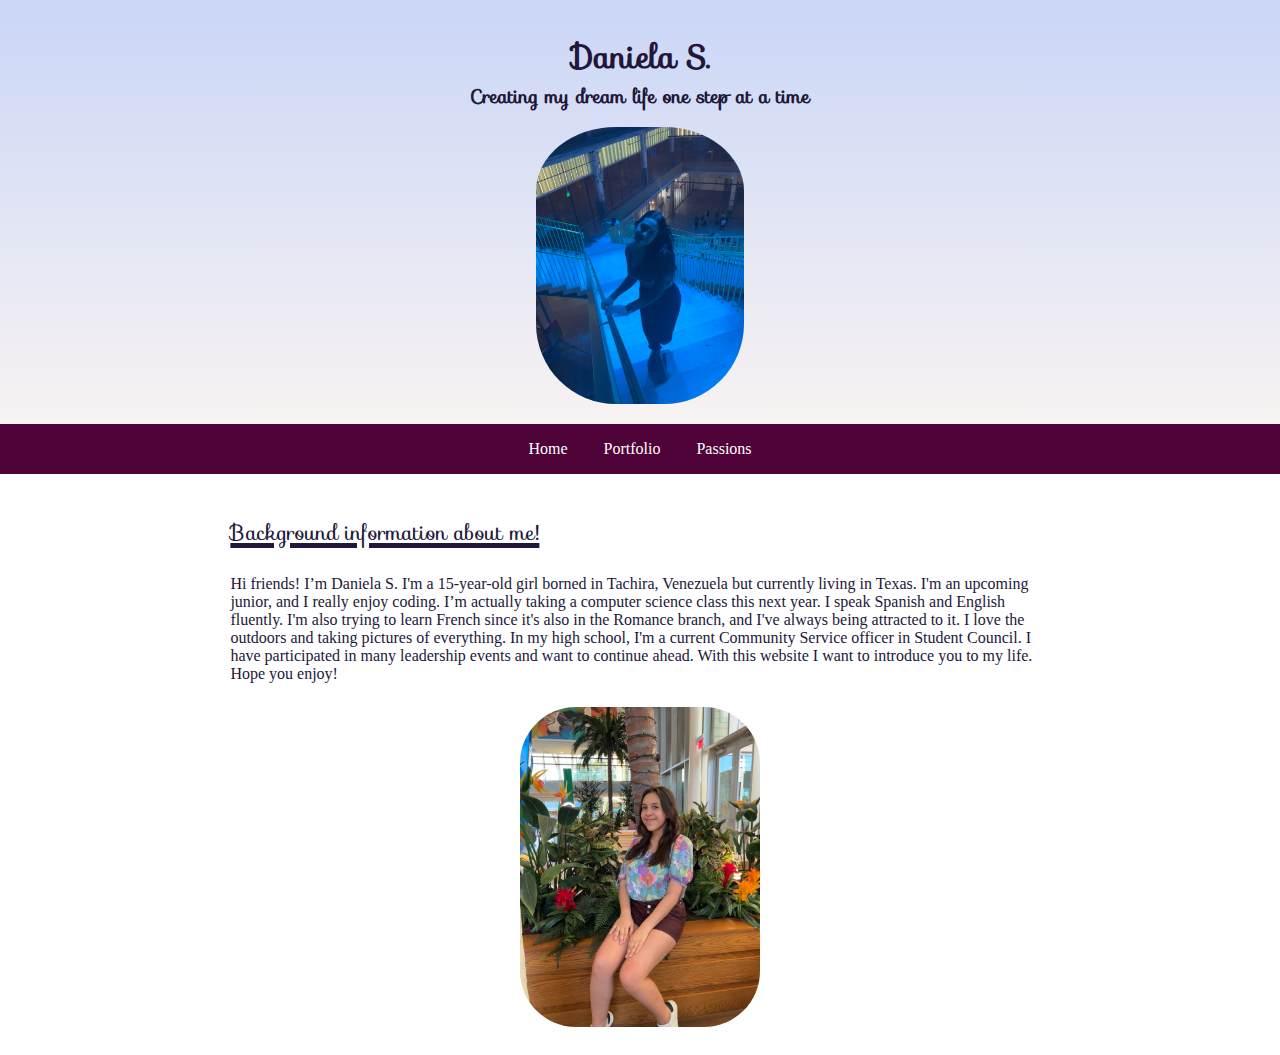
<file: index.html>
<!DOCTYPE html>
<html>
  <head>
    
    <title>Daniela S.</title>
    <meta charset="utf-8" />
	  <meta http-equiv="X-UA-Compatible" content="IE=edge" />
	  <meta name="viewport" content="width=device-width, initial-scale=1" />

	  <!-- link the webpage's stylesheet -->
	  <link rel="stylesheet" href="/style.css" />

	  <!-- link the webpage's JavaScript file -->
	  <script src="/script.js" defer></script>
<link rel="stylesheet" href="https://fonts.googleapis.com/css?family=Sofia">
<style> </style>
  </head>
  
  <body>
    <header>
    
     <h1 class= "firstline" >Daniela S.</h1>
     <h3 class= "firstline">Creating my dream life one step at a time</h4>

     <img id= "bluepic" src="Pictures/yojeje.jpeg"alt="An image of me, Daniela, with a green top and black jeans. The picture was taken in a place with blue lighting, and it's a bit blurry.">

    </header>
  </body>


<nav>
 <ul>
   <li>
     <a href= "index.html">Home</a>
  </li>
   <li>
     <a href= "portfolio.html">Portfolio</a>
  </li>
  <li>
    <a href= "passions.html">Passions</a>
    </li>
 </ul>
  </nav>

<main>
  <p class= "intro"> Background information about me! </p>
   <p>  </p>

  

    <p id = "maintext" >Hi friends! I’m Daniela S.
I'm a 15-year-old girl borned in Tachira, Venezuela but currently living in Texas. I'm an upcoming junior, and I really enjoy coding. I’m actually taking a computer science class this next year.  I speak Spanish and English fluently. I'm also trying to learn French since it's also in the Romance branch, and I've always being attracted to it. I love the outdoors and taking pictures of everything. In my high school, I'm a current Community Service officer in Student Council. I have participated in many leadership events and want to continue ahead. With this website I want to introduce you to my life. Hope you enjoy!
 </p>

  <img id= "mainpic" src="Pictures/yo.jpeg"alt= "An image of me, Daniela Salas, siting down with some plants in the back">

  </main>



    
   
    
  </body>
</html>
</file>
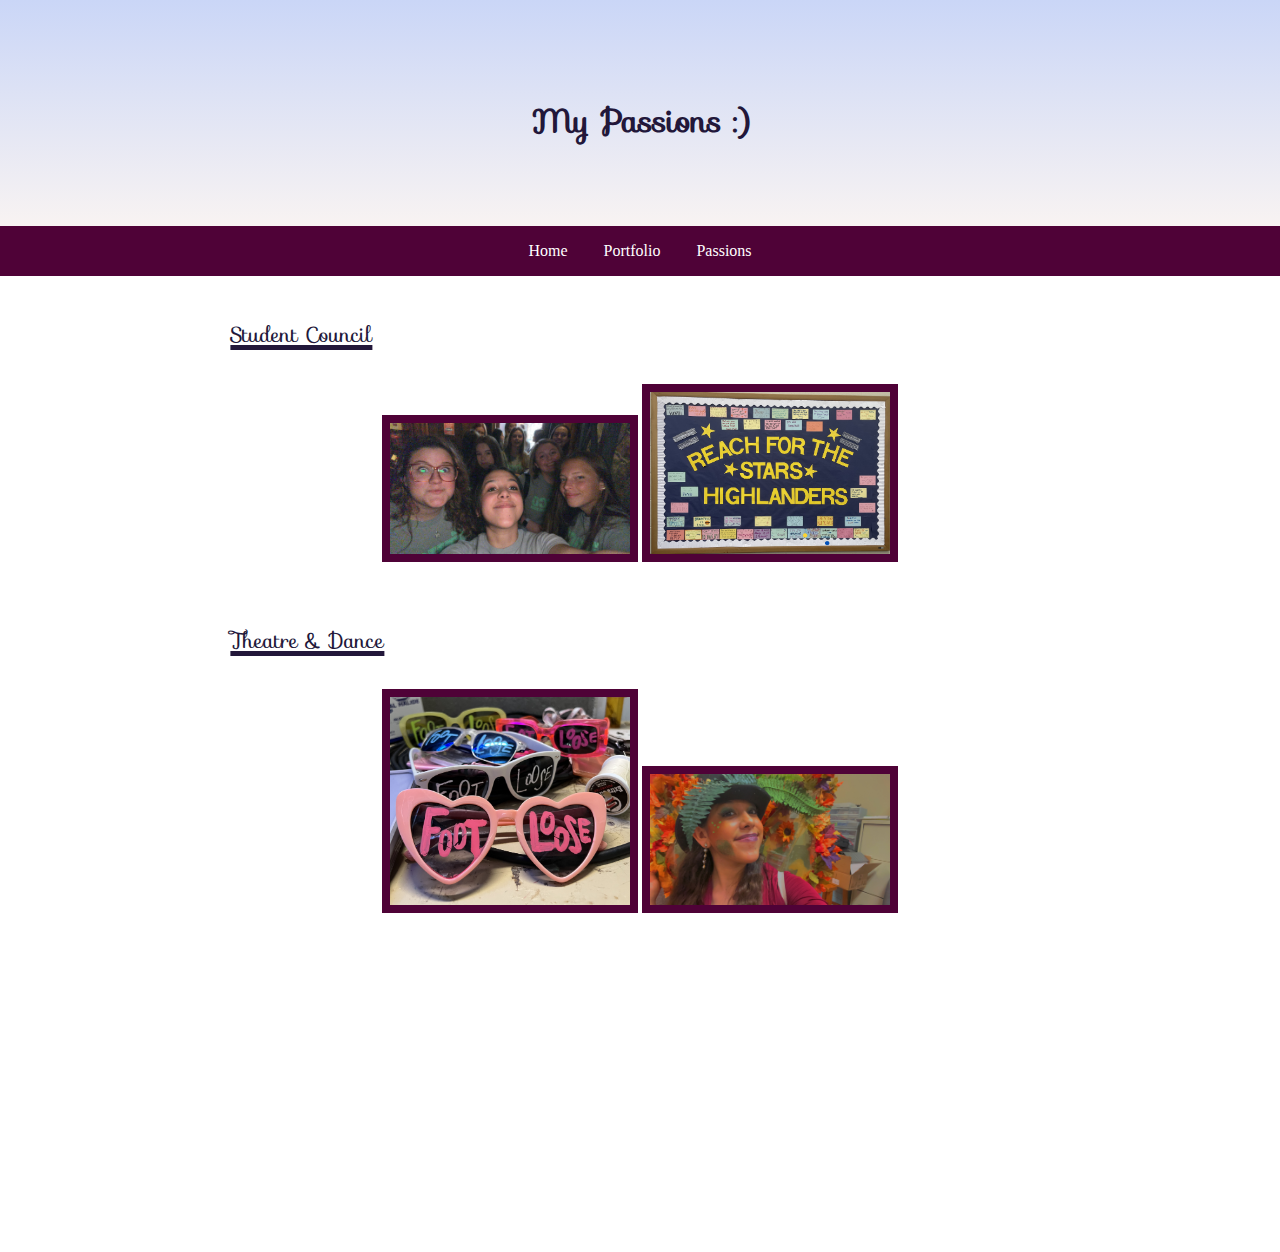
<file: passions.html>
<!DOCTYPE html>
<html>
  <head>
    
    <title>Daniela S.</title>
    <meta charset="utf-8" />
	  <meta http-equiv="X-UA-Compatible" content="IE=edge" />
	  <meta name="viewport" content="width=device-width, initial-scale=1" />

	  <!-- link the webpage's stylesheet -->
	  <link rel="stylesheet" href="/style.css" />

	  <!-- link the webpage's JavaScript file -->
	  <script src="/script.js" defer></script>
  <link rel="stylesheet" href="https://fonts.googleapis.com/css?family=Sofia">
<style> </style>
  
  </head>
  
  <body>
   <header>
    <h1  class= "twopages" >My Passions :)</h1>
    </header> 
   <nav>
 <ul>
   <li>
     <a href= "index.html">Home</a>
  </li>
   <li>
     <a href= "portfolio.html">Portfolio</a>
  </li>
  <li>
    <a href= "passions.html">Passions</a>
    </li>
  
 </ul>
  </nav>

  <main>
    
    
<p class= "intro" >Student Council</p>
    <img class="smallpics" src="Pictures/stuco.jpeg"alt= "A picture of me and my friends while on a Student Council Conference.">
    <img class="porpics" src="Pictures/board.jpeg"alt= "A bulletin board that says 'Reach for the stars' to tell students about the importance of mental health.">
<p class= "intro" >Theatre & Dance</p>  
    <img class="porpics" src="Pictures/footloose.jpeg"alt= "A picture of sunglasses that say 'Footloose', a musical that my school did.">
    <img class="smallpics" src="Pictures/fairy.jpeg"alt= "A picture of me in a fairy costume when I was Leafy.">
   
  </main>
   
    <iframe width="560" height="315" src="https://www.youtube.com/embed/KWibYLygiGM" title="YouTube video player" frameborder="0" allow="accelerometer; autoplay; clipboard-write; encrypted-media; gyroscope; picture-in-picture" allowfullscreen></iframe>
    <iframe width="560" height="315" src="https://www.youtube.com/embed/FtkaMA0jO7c" title="YouTube video player" frameborder="0" allow="accelerometer; autoplay; clipboard-write; encrypted-media; gyroscope; picture-in-picture" allowfullscreen></iframe> 
    
  </body>
</html>
</file>
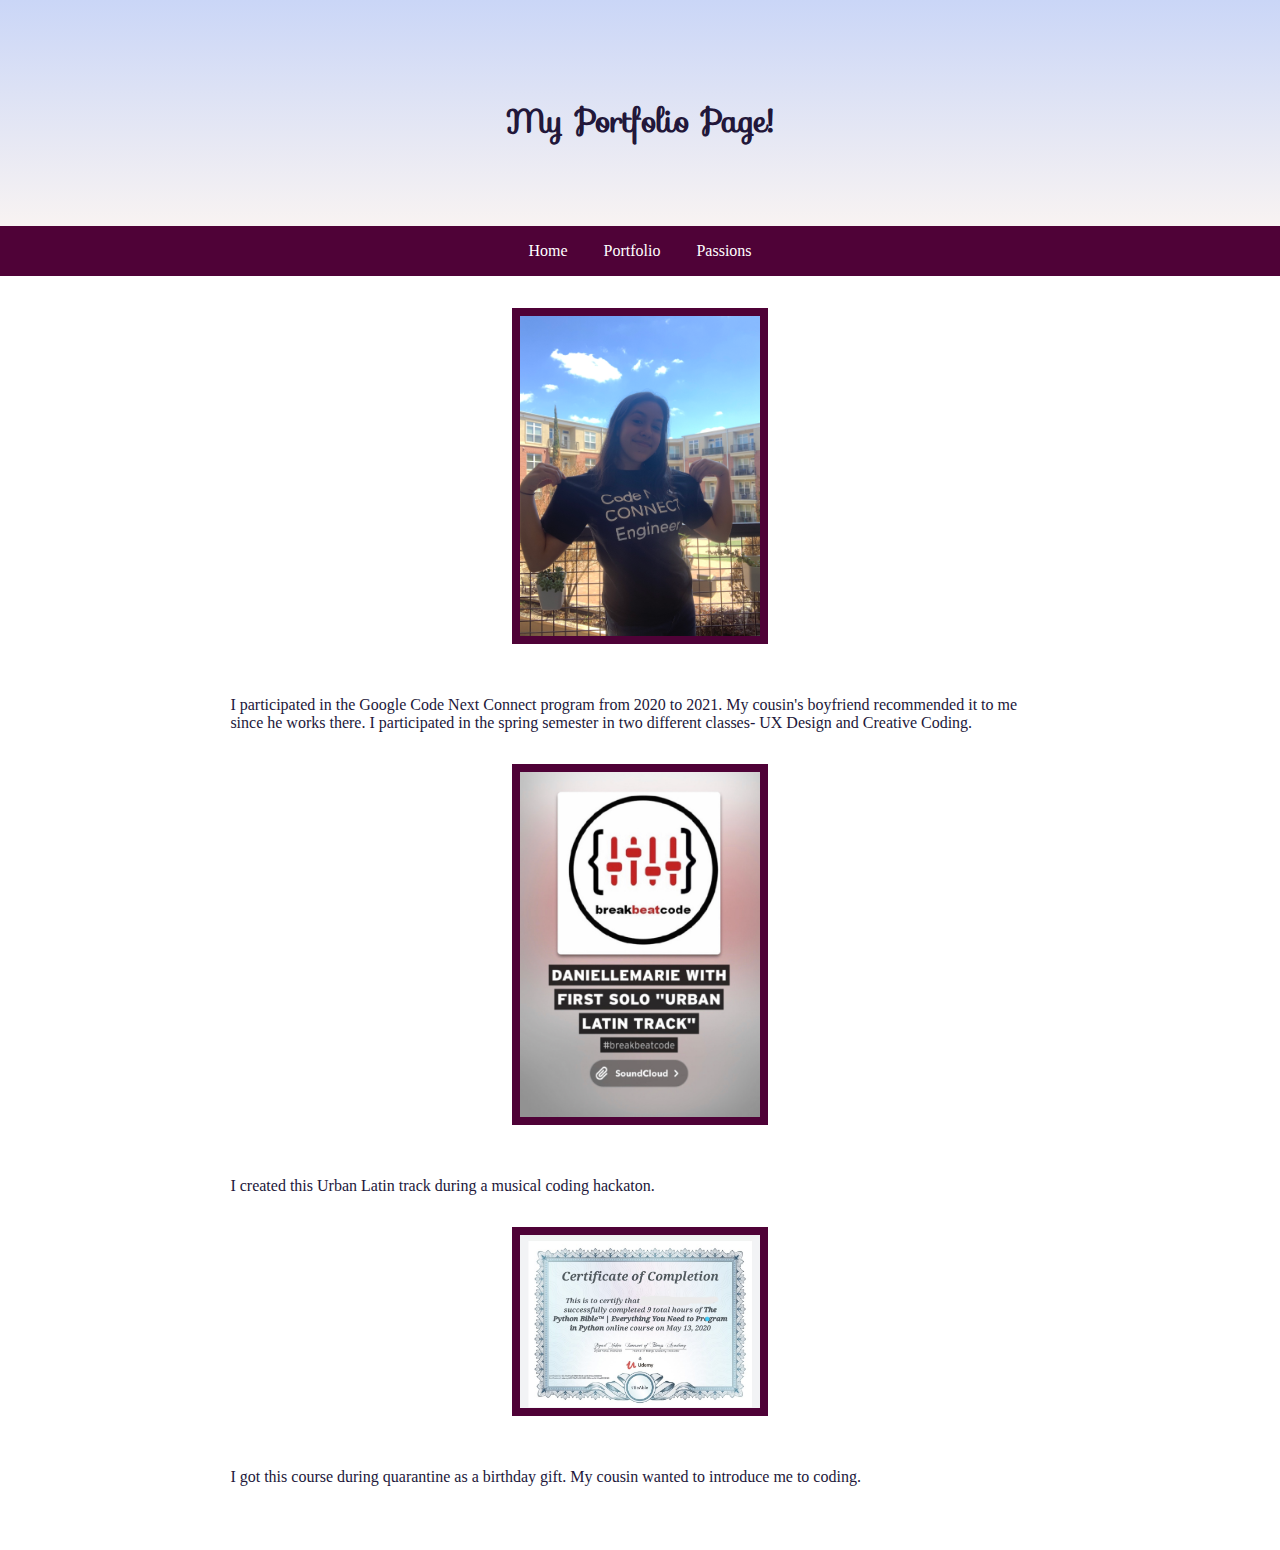
<file: portfolio.html>
<!DOCTYPE html>
<html>
  <head>
    
    <title>Daniela S.</title>
    <meta charset="utf-8" />
	  <meta http-equiv="X-UA-Compatible" content="IE=edge" />
	  <meta name="viewport" content="width=device-width, initial-scale=1" />

	  <!-- link the webpage's stylesheet -->
	  <link rel="stylesheet" href="/style.css" />

	  <!-- link the webpage's JavaScript file -->
	  <script src="/script.js" defer></script>
  <link rel="stylesheet" href="https://fonts.googleapis.com/css?family=Sofia">
<style> </style>
  </head>
  
  <body>
   <header>
    <h1 class= "twopages" >My Portfolio Page!</h1>
    </header> 
   <nav>
 <ul>
   <li>
     <a href= "index.html">Home</a>
  </li>
   <li>
     <a href= "portfolio.html">Portfolio</a>
  </li>
  <li>
    <a href= "passions.html">Passions</a>
    </li>
  
 </ul>
  </nav>

  <main>
    <img class="porpics" src="Pictures/google.jpeg"alt= "Picture of me with a black shirt that says 'Google Code Next Engineer'.">
<p>I participated in the Google Code Next Connect program from 2020 to 2021. My cousin's boyfriend recommended it to me since he works there. I participated in the spring semester in two different classes- UX Design and Creative Coding.</p>
     
    <img class="porpics" src="Pictures/latin.jpeg"alt= "Screenshot of a mix I made on SoundCloud.">
<p> I created this Urban Latin track during a musical coding hackaton.</p>
    
    <img class="porpics" src="Pictures/udemy.jpeg"alt= "Picture of a certificate for completion of a pyhton course in Udemy.">
<p id = "bottom"> I got this course during quarantine as a birthday gift. My cousin wanted to introduce me to coding.</p>    
  </main>
    
    
  </body>
</html>
</file>
<file: style.css>
*{
   margin: 0px;
 padding: 0px;
 }
/* STYLE SECTIONING TAGS */

body { 
 background-color: white;
 font-family: "Georgia", serif;
 text-align: center;
}

main{
  text-align: center;
  
}
nav {
 font-family: "Georgia", serif;
 text-align: center;
}
ul {
  list-style-type: none;
  background-color: #4F0237;
  overflow: hidden;
  padding: 1em;
}

li {
  display: inline;
}

li a {
  text-decoration: none;
  color: white;
  padding: 1em;
}

li a:hover {
  background-color: #770353
}


header {
  color: #22173A;
  font-weight: 2em;
  padding-top: 2em;
  padding-bottom: 1em;
  background-image: linear-gradient(#CAD6F7,  #F8F3F2);
}
#bluepic {
  max-width: 13em;
  padding-top: 1em;
}

img {
  max-width: 15em;
  border-radius: 5em;
}

p {
  text-align: left;
  font-size: 16px;
  padding-top: 2em;
  margin-right: 18%;
  margin-left: 18%;
  color: #22173A;
  font-family: "Georgia", serif;
}


#mainpic {
  margin-right: 20%;
  margin-left: 20%;
  text-align: center;
  margin-top: 5%
  border: 3px solid #22173A;
  padding: 1.5em;
}
#maintext{
  margin-top: -3%;
}
.intro {
  font-weight: 7em;
  text-decoration-line: underline;
  text-decoration-thickness: 5px;
  font-family: "Sofia", sans-serif;
  font-size: 21px;
}
.porpics{
  border-radius: 0em;
  border: 8px solid #4F0237;
  margin-top: 2em;
  margin-bottom: 1em;
}

.firstline{
  font-family: "Sofia", sans-serif;
}
#bottom{
  margin-bottom: 5%;
}
.twopages{
  padding: 2em;
  font-family: "Sofia", sans-serif;
}
.smallpics{
  border-radius: 0em;
  border: 8px solid #4F0237;
  margin-top: 4em;
  margin-bottom: 1em;
}
</file>
